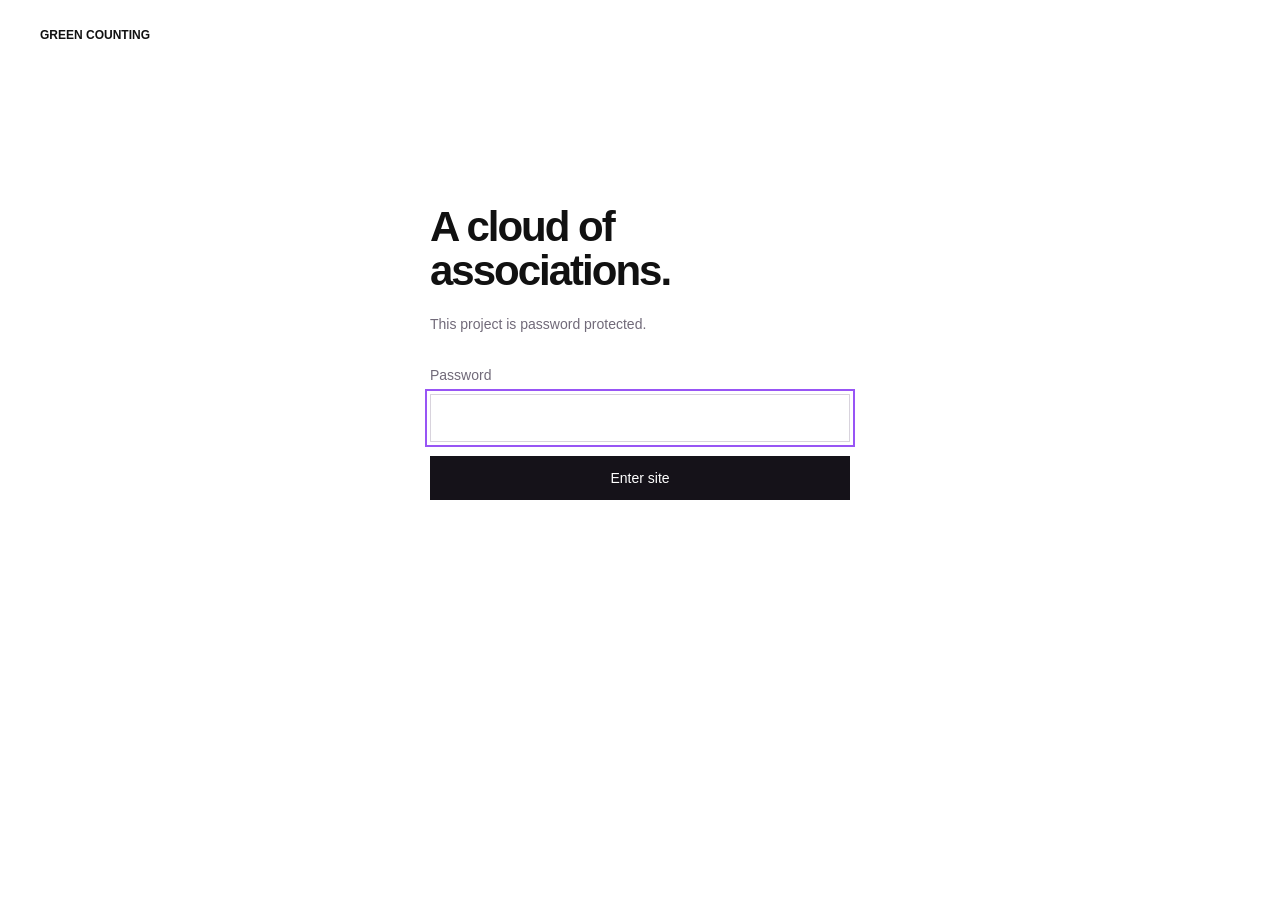
<file: web/cloud_associations/index.html>
<!doctype html>
<html lang="en"><head><meta charset="utf-8"><meta name="viewport" content="width=device-width,initial-scale=1"><title>Green Counting — Private access</title><style>
*{box-sizing:border-box}body{margin:0;background:#fff;color:#111;font-family:Arial,sans-serif}header{padding:28px 40px;font-size:12px;font-weight:bold}main{width:min(420px,calc(100% - 48px));margin:15vh auto}h1{font-size:42px;letter-spacing:-2px;line-height:1.05;margin-bottom:20px}p,label{font-size:14px;line-height:1.6;color:#716a79}label{display:block;margin:28px 0 8px}input{width:100%;padding:14px;border:1px solid #d8d3dd;font-size:16px;background:white;border-radius:0}button{margin-top:14px;width:100%;padding:14px;background:#151219;color:#fff;border:0;font-size:14px;cursor:pointer}button:disabled{opacity:.6}#status{min-height:24px;font-size:13px}input:focus-visible,button:focus-visible{outline:2px solid #9855f5;outline-offset:3px}
</style></head><body><header>GREEN COUNTING</header><main><h1>A cloud of<br>associations.</h1><p>This project is password protected.</p><form id="access-form"><label for="password">Password</label><input id="password" type="password" autocomplete="current-password" required autofocus><button id="unlock" type="submit">Enter site</button><p id="status" role="status" aria-live="polite"></p></form></main><script>
(()=>{'use strict';const form=document.querySelector('#access-form'),field=document.querySelector('#password'),button=document.querySelector('#unlock'),status=document.querySelector('#status');const bytes=s=>Uint8Array.from(atob(s),c=>c.charCodeAt(0));let encrypted;
form.addEventListener('submit',async event=>{event.preventDefault();button.disabled=true;status.textContent='Opening…';try{if(!crypto.subtle)throw new Error('secure');if(!encrypted){const response=await fetch('./site.encrypted.json',{cache:'no-cache'});if(!response.ok)throw new Error('load');encrypted=await response.json();}const material=await crypto.subtle.importKey('raw',new TextEncoder().encode(field.value),'PBKDF2',false,['deriveKey']);const key=await crypto.subtle.deriveKey({name:'PBKDF2',salt:bytes(encrypted.salt),iterations:encrypted.iterations,hash:'SHA-256'},material,{name:'AES-GCM',length:256},false,['decrypt']);const clear=await crypto.subtle.decrypt({name:'AES-GCM',iv:bytes(encrypted.iv)},key,bytes(encrypted.payload));field.value='';document.open();document.write(new TextDecoder().decode(clear));document.close();}catch(error){status.textContent=error.name==='OperationError'?'Incorrect password. Please try again.':error.message==='secure'?'Open this page using HTTPS or localhost.':'The site could not be opened. Please reload and try again.';button.disabled=false;field.focus();field.select();}});})();
</script></body></html>
</file>
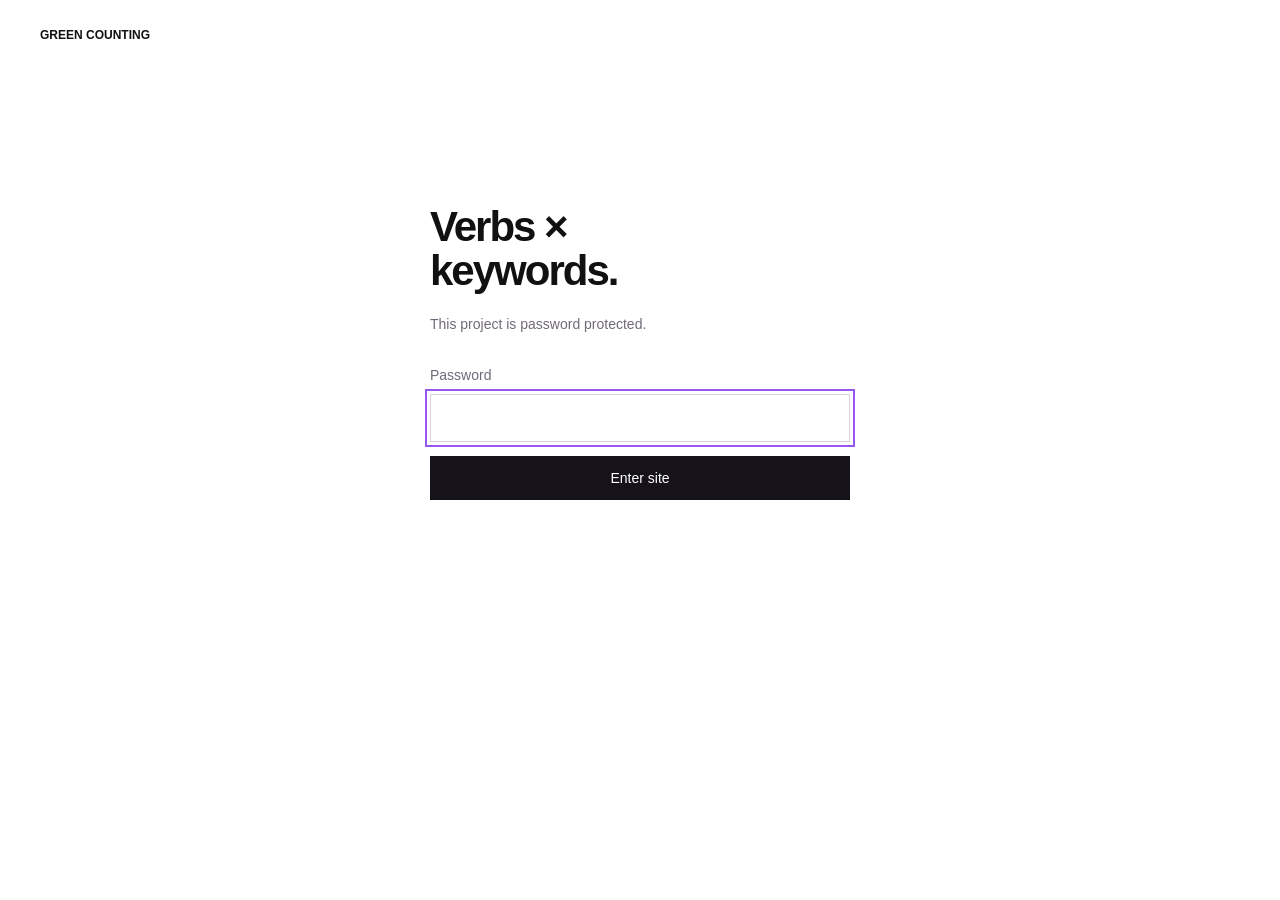
<file: web/word_associations/index.html>
<!doctype html>
<html lang="en"><head><meta charset="utf-8"><meta name="viewport" content="width=device-width,initial-scale=1"><title>Word Associations — Private access</title><style>
*{box-sizing:border-box}body{margin:0;background:#fff;color:#111;font-family:Arial,sans-serif}header{padding:28px 40px;font-size:12px;font-weight:bold}main{width:min(420px,calc(100% - 48px));margin:15vh auto}h1{font-size:42px;letter-spacing:-2px;line-height:1.05;margin-bottom:20px}p,label{font-size:14px;line-height:1.6;color:#716a79}label{display:block;margin:28px 0 8px}input{width:100%;padding:14px;border:1px solid #d8d3dd;font-size:16px;background:white;border-radius:0}button{margin-top:14px;width:100%;padding:14px;background:#151219;color:#fff;border:0;font-size:14px;cursor:pointer}button:disabled{opacity:.6}#status{min-height:24px;font-size:13px}input:focus-visible,button:focus-visible{outline:2px solid #9855f5;outline-offset:3px}
</style></head><body><header>GREEN COUNTING</header><main><h1>Verbs ×<br>keywords.</h1><p>This project is password protected.</p><form id="access-form"><label for="password">Password</label><input id="password" type="password" autocomplete="current-password" required autofocus><button id="unlock" type="submit">Enter site</button><p id="status" role="status" aria-live="polite"></p></form></main><script>
(()=>{'use strict';const form=document.querySelector('#access-form'),field=document.querySelector('#password'),button=document.querySelector('#unlock'),status=document.querySelector('#status');const bytes=s=>Uint8Array.from(atob(s),c=>c.charCodeAt(0));let encrypted;
form.addEventListener('submit',async event=>{event.preventDefault();button.disabled=true;status.textContent='Opening…';try{if(!crypto.subtle)throw new Error('secure');if(!encrypted){const response=await fetch('./site.encrypted.json',{cache:'no-cache'});if(!response.ok)throw new Error('load');encrypted=await response.json();}const material=await crypto.subtle.importKey('raw',new TextEncoder().encode(field.value),'PBKDF2',false,['deriveKey']);const key=await crypto.subtle.deriveKey({name:'PBKDF2',salt:bytes(encrypted.salt),iterations:encrypted.iterations,hash:'SHA-256'},material,{name:'AES-GCM',length:256},false,['decrypt']);const clear=await crypto.subtle.decrypt({name:'AES-GCM',iv:bytes(encrypted.iv)},key,bytes(encrypted.payload));field.value='';document.open();document.write(new TextDecoder().decode(clear));document.close();}catch(error){status.textContent=error.name==='OperationError'?'Incorrect password. Please try again.':error.message==='secure'?'Open this page using HTTPS or localhost.':'The site could not be opened. Please reload and try again.';button.disabled=false;field.focus();field.select();}});})();
</script></body></html>
</file>
